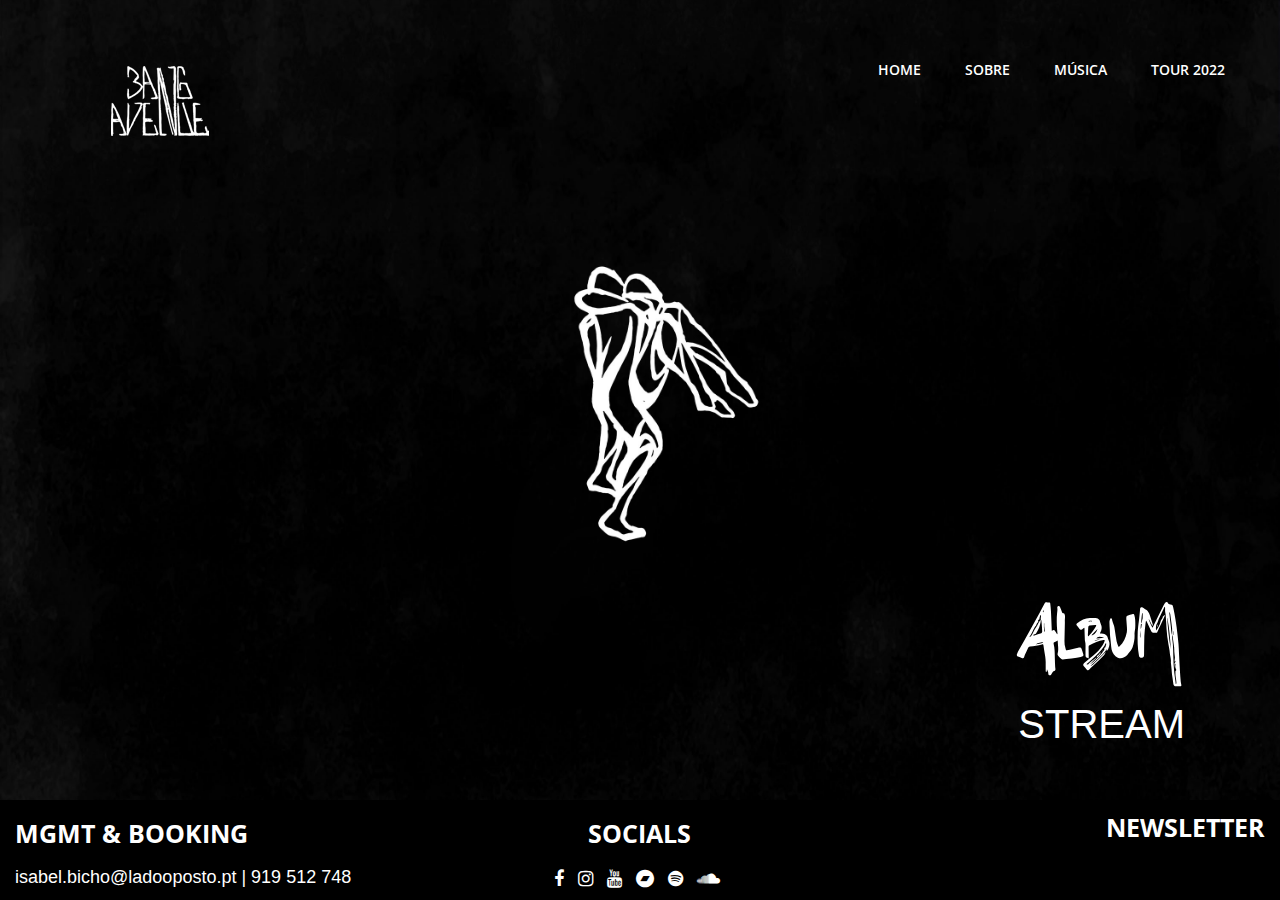
<file: index.html>
<!doctype html>

<html class="no-js" lang="">

<head>
<meta charset="utf-8">
<meta name="description" content="">
<meta name="author" content="webthemez.com">
<meta name="viewport" content="width=device-width, initial-scale=1">
<title>BANG AVENUE</title>
<link rel="icon" type="image/png" href="favicon.ico">
<link rel="stylesheet" href="css/bootstrap.min.css">
<link rel="stylesheet" href="css/flexslider.css">
<link rel="stylesheet" href="css/main.css"> 
<link rel="stylesheet" href="css/responsive.css">
<link rel="stylesheet" href="css/font-icon.css">
<link rel="stylesheet" href="css/animate.min.css">
<link rel="stylesheet" href="https://cdnjs.cloudflare.com/ajax/libs/font-awesome/4.7.0/css/font-awesome.min.css">
<link rel="stylesheet" href="https://s.pageclip.co/v1/pageclip.css" media="screen">
</head>

<body style="background-color:black;">
  
<!-- header section -->
<section class="banner" role="banner" id="banner">
  <header id="header">
    <div class="header-content"> <span class="logo"><img src="images/BG_Logo.png" alt="Bang Avenue"></a></span>
      <nav class="navigation" role="navigation">
        <ul class="primary-nav">
		  <li><a href="https://bangavenue.github.io/">Home</a></li>
          <li><a href="sobre">Sobre</a></li>
		  <li><a href="https://bangavenue.bandcamp.com/">Música</a></li>
          <li><a href="tour">Tour 2022</a></li>
        </ul>
      </nav>
      
  </header>
  <!-- banner text -->
  <div class="container">
    <div class="col-md-80">
      <div class="banner-text text-right">
        <style>

          /* When it is unvisited link */
          a:link {
          color: white;
          }
          
          /* When it is visited link */
          a:visited {
          color: white;
          }
          
          /* When you mouse over link */
          a:hover {
          color: violet;
          }
          
          /* When it is selected link */
          a:active {
          color: white;
          }
          </style>
        <a href="https://fanlink.to/ALBUM" target="_blank"> <img class="unselectable" src = "images/album.svg"  style="pointer-events: none;" alt="ALBUM"> </img> </a>
        <a class="unselectable" href="https://fanlink.to/ALBUM" target="_blank" style="font-size:40px;">STREAM</a> </div>
      <!-- banner text --> 
    </div>
  </div>
</section>
<!-- header section --> 



<!-- Footer section -->
<footer class="footer">
  <div class="container-fluid">
      <div id="map-row" class="row">
          <div class="widget_area">
              <div class="col-md-4">
                  <div class="footer-text">
                      <h1 class="unselectable">MGMT & BOOKING</h1>
                      <h2>isabel.bicho@ladooposto.pt | 919 512 748</h2>
                  </div>
              </div>

              <div class="col-md-4">
                <div class="footer-text text-center">
                    <h1>SOCIALS</h1>
                    <ul class="list-inline m-top-20 unselectable" >
                      <li><a target="_blank" href="https://www.facebook.com/bangavenuelive/"><i class="fa fa-facebook" style="font-size:18px;color:white"></i></a></li>
                      <li><a target="_blank" href="https://www.instagram.com/bang.avenue/"><i class="fa fa-instagram" style="font-size:18px;color:white"></i></a></li>
                      <li><a target="_blank" href="https://www.youtube.com/channel/UCX3npb03dnYz2XppiMFGPUg"><i class="fa fa-youtube" style="font-size:18px;color:white"></i></a></li>
                      <li><a target="_blank" href="https://www.bangavenue.bandcamp.com/"><i class="fa fa-bandcamp" style="font-size:18px;color:white"></i></a></li>
                      <li><a target="_blank" href="https://open.spotify.com/artist/6bU4eNYNQoDAfxrmW0mzp6"><i class="fa fa-spotify" style="font-size:18px;color:white"></i></a></li>
                      <li><a target="_blank" href="https://soundcloud.com/bangavenue"><i class="fa fa-soundcloud" style="font-size:18px;color:white"></i></a></li>
                  </ul>
                </div>
            </div>

            <div class="col-md-4">
              <div class="footer-text text-right" style="margin-top: 10px;">
               <style>
                  a:hover {
                  color: purple;
                  }

                </style>
                <a class="unselectable" target="_blank" href="https://bangavenue.bandcamp.com/follow_me">NEWSLETTER</a>         
              </div>
          </div>
              
          </div>
      </div>
  </div>
</footer>


<!-- JS FILES --> 
<script src="https://ajax.googleapis.com/ajax/libs/jquery/1.11.3/jquery.min.js"></script> 
<script src="js/bootstrap.min.js"></script> 
<script src="js/jquery.flexslider-min.js"></script> 
<script src="js/jquery.fancybox.pack.js"></script> 
<script src="js/retina.min.js"></script> 
<script src="js/modernizr.js"></script> 
<script src="js/main.js"></script> 
<script type="text/javascript" src="js/jquery.contact.js"></script> 
<script src="https://s.pageclip.co/v1/pageclip.js" charset="utf-8"></script>
</body>
</html>
</file>
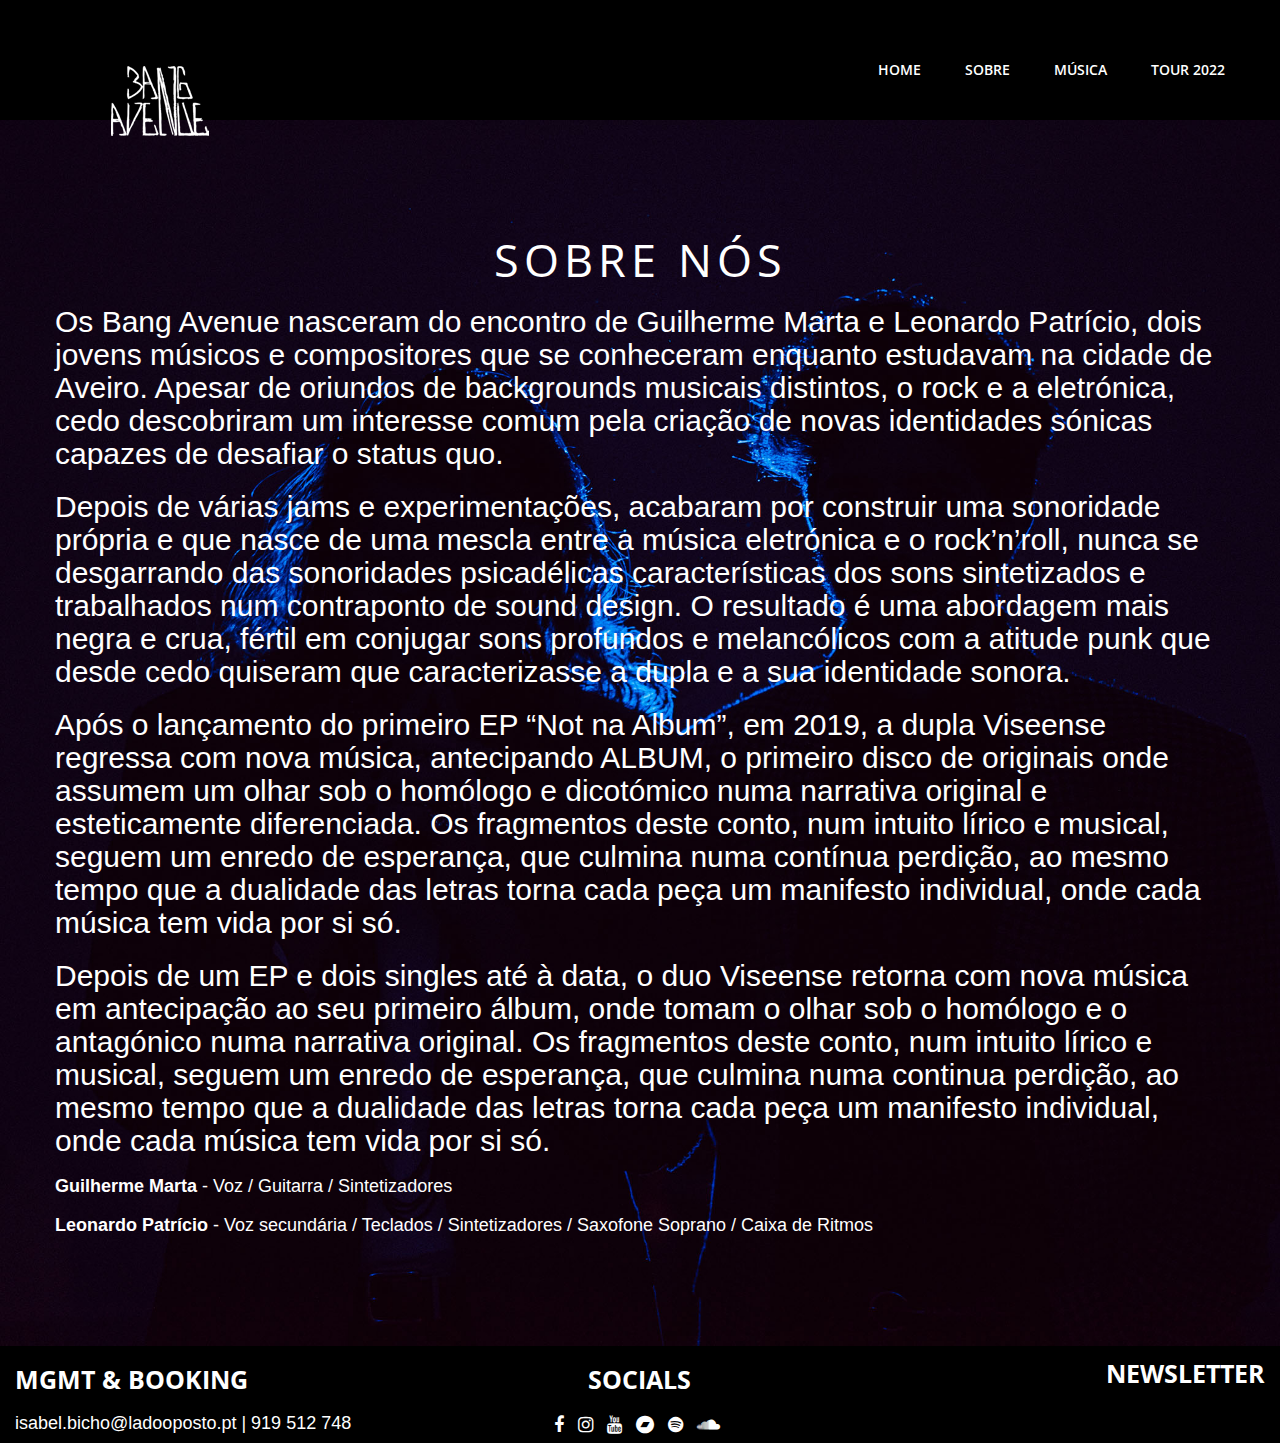
<file: sobre.html>
<!doctype html>

<html class="no-js" lang="">

<head>
<meta charset="utf-8">
<meta name="description" content="">
<meta name="author" content="webthemez.com">
<meta name="viewport" content="widtH=device-width, initial-scale=1">
<title>BANG AVENUE</title>
<link rel="icon" type="image/png" href="favicon.ico">
<link rel="stylesheet" href="css/bootstrap.min.css">
<link rel="stylesheet" href="css/flexslider.css">
<link rel="stylesheet" href="css/main.css"> 
<link rel="stylesheet" href="css/responsive.css">
<link rel="stylesheet" href="css/font-icon.css">
<link rel="stylesheet" href="css/animate.min.css">
<link rel="stylesheet" href="https://cdnjs.cloudflare.com/ajax/libs/font-awesome/4.7.0/css/font-awesome.min.css">
</head>

<body style="background-color:black;">

<!-- header section -->
<section class="banner-other" role="banner-other" id="banner">
	<header id="header">
		<div class="header-content"> <span class="logo"><img src="images/BG_Logo.png" alt="Bang Avenue"></a></span>
		  <nav class="navigation" role="navigation">
			<ul class="primary-nav">
				<li><a href="https://bangavenue.github.io/">Home</a></li>
				<li><a href="sobre">Sobre</a></li>
				<li><a href="https://bangavenue.bandcamp.com/">Música</a></li>
				<li><a href="tour">Tour 2022</a></li>
			</ul>
		  </nav>
		  
	  </header>
<section id="about" class="section teams footer-text"> 

	<div class="container">
		<div class="row">
            <h6 class="unselectable">Sobre Nós</h6>
            <h3 class="unselectable">Os Bang Avenue nasceram do encontro de Guilherme Marta e Leonardo Patrício, dois jovens músicos e compositores que se conheceram enquanto 
				estudavam na cidade de Aveiro. Apesar de oriundos de backgrounds musicais distintos, o rock e a eletrónica, cedo descobriram um interesse comum pela criação 
				de novas identidades sónicas capazes de desafiar o status quo.</h3>

				<h3 class="unselectable">Depois de várias jams e experimentações, acabaram por construir uma sonoridade própria e que nasce de uma mescla entre a música eletrónica 
					e o rock’n’roll, nunca se desgarrando das sonoridades psicadélicas características dos sons sintetizados e trabalhados num contraponto de sound design. 
					O resultado é uma abordagem mais negra e crua, fértil em conjugar sons profundos e melancólicos com a atitude punk que desde cedo quiseram que caracterizasse 
					a dupla e a sua identidade sonora.</h3>
				
					<h3 class="unselectable">Após o lançamento do primeiro EP “Not na Album”, em 2019, a dupla Viseense regressa com nova música, antecipando <bold>ALBUM</bold>, o 
						primeiro disco de originais onde assumem um olhar sob o homólogo e dicotómico numa narrativa original e esteticamente diferenciada. Os fragmentos deste 
						conto, num intuito lírico e musical, seguem um enredo de esperança, que culmina numa contínua perdição, ao mesmo tempo que a dualidade das letras 
						torna cada peça um manifesto individual, onde cada música tem vida por si só.</h3>
			
			<h3>Depois de um EP e dois singles até à data, o duo Viseense retorna com nova música em antecipação ao seu primeiro álbum, onde tomam o olhar sob o homólogo e o antagónico numa narrativa original. Os fragmentos deste conto, num intuito lírico e musical, seguem um enredo de esperança, que culmina numa continua perdição, ao mesmo tempo que a dualidade das letras torna cada peça um manifesto individual, onde cada música tem vida por si só.</h3>
			<h2><b>Guilherme Marta</b> - Voz / Guitarra / Sintetizadores</h2>
			<h2><b>Leonardo Patrício</b> - Voz secundária / Teclados / Sintetizadores / Saxofone Soprano / Caixa de Ritmos</h2>

		</div>
	</div>
 </section>

</section>

<!-- Footer section -->
<footer class="footer">
	<div class="container-fluid">
		<div id="map-row" class="row">
			<div class="widget_area">
				<div class="col-md-4">
					<div class="footer-text">
						<h1 class="unselectable">MGMT & BOOKING</h1>
						<h2>isabel.bicho@ladooposto.pt | 919 512 748</h2>
					</div>
				</div>
  
				<div class="col-md-4">
				  <div class="footer-text text-center">
					  <h1>SOCIALS</h1>
					  <ul class="list-inline m-top-20 unselectable">
						<li><a href="www.facebook.com/safelanetech/"><i class="fa fa-facebook" style="font-size:18px;color:white"></i></a></li>
						<li><a href="www.instagram.com/bang.avenue/"><i class="fa fa-instagram" style="font-size:18px;color:white"></i></a></li>
						<li><a href="https://www.youtube.com/channel/UCX3npb03dnYz2XppiMFGPUg"><i class="fa fa-youtube" style="font-size:18px;color:white"></i></a></li>
						<li><a href="www.bangavenue.bandcamp.com/"><i class="fa fa-bandcamp" style="font-size:18px;color:white"></i></a></li>
						<li><a href="https://open.spotify.com/artist/6bU4eNYNQoDAfxrmW0mzp6"><i class="fa fa-spotify" style="font-size:18px;color:white"></i></a></li>
						<li><a href="https://soundcloud.com/bangavenue"><i class="fa fa-soundcloud" style="font-size:18px;color:white"></i></a></li>
					</ul>
				  </div>
			  </div>
  
			  <div class="col-md-4">
				<div class="footer-text text-right" style="margin-top: 10px;">
				 <style>
					a:hover {
					color: purple;
					}
  
				  </style>
				  <a class="unselectable" target="_blank" href="https://bangavenue.bandcamp.com/follow_me">NEWSLETTER</a>
				  
				</div>
			</div>
				
			</div>
		</div>
	</div>
  </footer>
<!-- Footer section --> 

<!-- JS FILES --> 
<script src="https://ajax.googleapis.com/ajax/libs/jquery/1.11.3/jquery.min.js"></script> 
<script src="js/bootstrap.min.js"></script> 
<script src="js/jquery.flexslider-min.js"></script> 
<script src="js/jquery.fancybox.pack.js"></script> 
<script src="js/retina.min.js"></script> 
<script src="js/modernizr.js"></script> 
<script src="js/main.js"></script> 
<script type="text/javascript" src="js/jquery.contact.js"></script> 

</script>
</body>
</html>
</file>
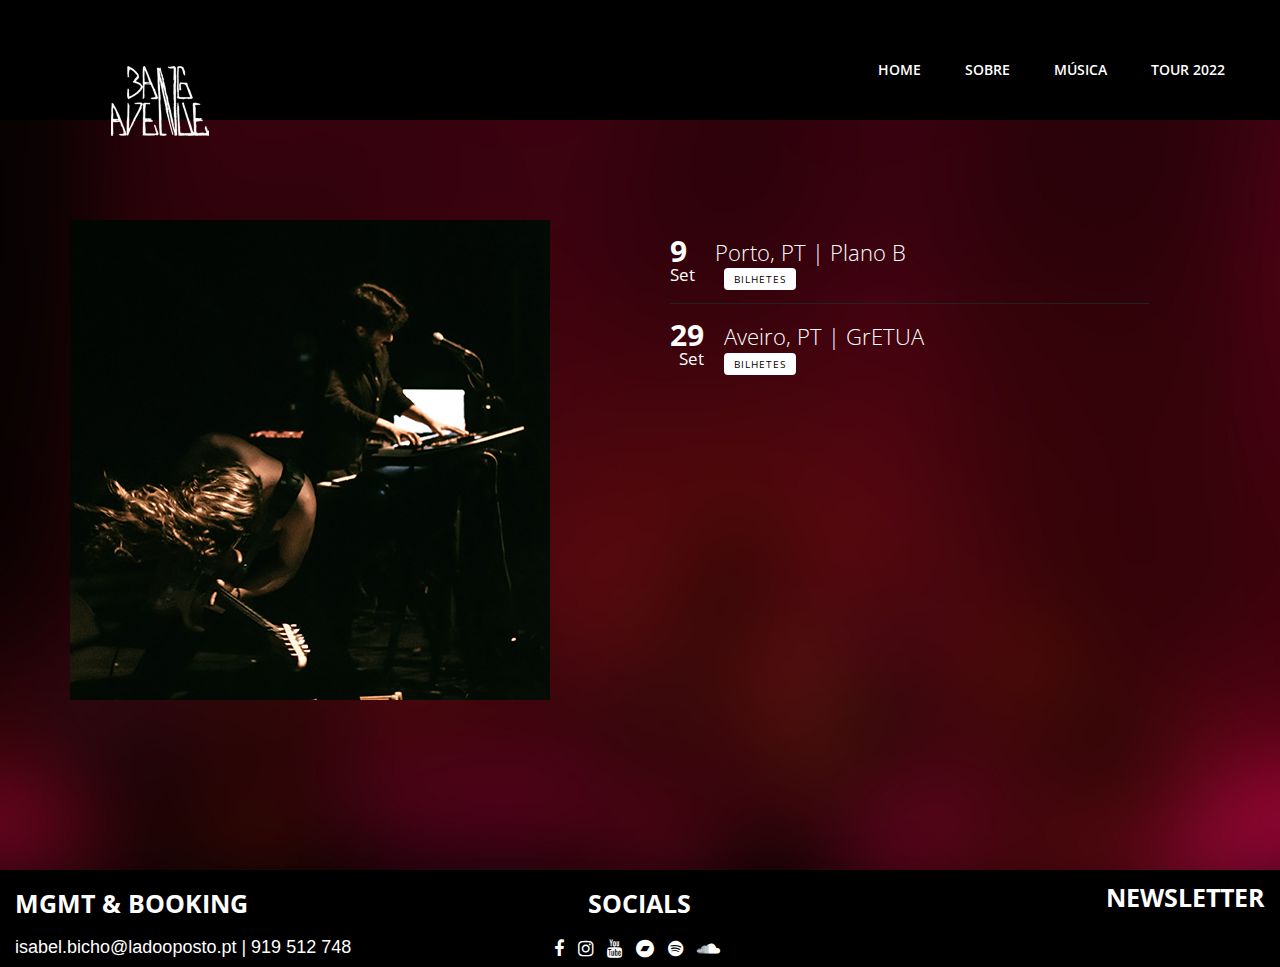
<file: tour.html>
<!doctype html>

<html class="no-js" lang="">

<head>
<meta charset="utf-8">
<meta name="description" content="">
<meta name="author" content="webthemez.com">
<meta name="viewport" content="width=device-width, initial-scale=1">
<title>BANG AVENUE</title>
<link rel="icon" type="image/png" href="favicon.ico">
<link rel="stylesheet" href="css/bootstrap.min.css">
<link rel="stylesheet" href="css/flexslider.css">
<link rel="stylesheet" href="css/main.css"> 
<link rel="stylesheet" href="css/responsive.css">
<link rel="stylesheet" href="css/font-icon.css">
<link rel="stylesheet" href="css/animate.min.css">
<link rel="stylesheet" href="https://cdnjs.cloudflare.com/ajax/libs/font-awesome/4.7.0/css/font-awesome.min.css">
</head>

<body style="background-color:black;">

<!-- header section -->
<section class="banner-other" role="banner-other" id="banner">
	<header id="header">
		<div class="header-content"> <span class="logo"><img src="images/BG_Logo.png" alt="Bang Avenue"></a></span>
		  <nav class="navigation" role="navigation">
			<ul class="primary-nav">
				<li><a href="https://bangavenue.github.io/">Home</a></li>
				<li><a href="sobre">Sobre</a></li>
				<li><a href="https://bangavenue.bandcamp.com/">Música</a></li>
				<li><a href="tour">Tour 2022</a></li>
			</ul>
		  </nav>
		  
	  </header>

<!-- Tour section -->
<section id="tours" class="section tours"> 
	<div class="container">
	    <!-- <div class="section-header">
                <h2 class="wow fadeInDown animated">ALBUM Tour</h2>
				<h2 class="wow fadeInDown animated">EM BREVE!</h2>
            </div> -->
		<div class="row">
			
			
			<div class="col-md-6">
				<img src="images/tourfoto.jpg" class="img-responsive" alt="">
			</div>
			
			<div class="col-md-6">
				<div class="col-md-11">
					<ul class="tour-list">
						<li>
							<div class="tour-date">9<span>Set<br><em>2022</em></span></div>
							<div class="tour-info">Porto, PT | Plano B </div>
							<div class="tour-ticket"><a href="https://shotgun.live/pt-pt/events/bang-avenue">Bilhetes</a></div>
						</li>
						<li>
							<div class="tour-date">29<span>Set<br><em>2022</em></span></div>
							<div class="tour-info">Aveiro, PT | GrETUA </div>
							<div class="tour-ticket"><a href="https://bit.ly/regressoasjaulas">Bilhetes</a></div>
						</li>
					</ul>
				</div>
			</div> 
			
		</div>
		
	</div>
 </section>

 <footer class="footer">
	
	<div class="container-fluid">
		<div id="map-row" class="row">
			<div class="widget_area">
				<div class="col-md-4">
					<div class="footer-text">
						<h1 class="unselectable">MGMT & BOOKING</h1>
						<h2>isabel.bicho@ladooposto.pt | 919 512 748</h2>
					</div>
				</div>
  
				<div class="col-md-4">
				  <div class="footer-text text-center">
					  <h1>SOCIALS</h1>
					  <ul class="list-inline m-top-20 unselectable">
						<li><a href="www.facebook.com/safelanetech/"><i class="fa fa-facebook" style="font-size:18px;color:white"></i></a></li>
						<li><a href="www.instagram.com/bang.avenue/"><i class="fa fa-instagram" style="font-size:18px;color:white"></i></a></li>
						<li><a href="https://www.youtube.com/channel/UCX3npb03dnYz2XppiMFGPUg"><i class="fa fa-youtube" style="font-size:18px;color:white"></i></a></li>
						<li><a href="www.bangavenue.bandcamp.com/"><i class="fa fa-bandcamp" style="font-size:18px;color:white"></i></a></li>
						<li><a href="https://open.spotify.com/artist/6bU4eNYNQoDAfxrmW0mzp6"><i class="fa fa-spotify" style="font-size:18px;color:white"></i></a></li>
						<li><a href="https://soundcloud.com/bangavenue"><i class="fa fa-soundcloud" style="font-size:18px;color:white"></i></a></li>
					</ul>
				  </div>
			  </div>
  
			  <div class="col-md-4">
				<div class="footer-text text-right" style="margin-top: 10px;">
				 <style>
					a:hover {
					color: purple;
					}
  
				  </style>
				  <a class="unselectable" target="_blank" href="https://bangavenue.bandcamp.com/follow_me">NEWSLETTER</a>
				  
				</div>
			</div>
				
			</div>
		</div>
	</div>
  </footer>

<!-- JS FILES --> 
<script src="https://ajax.googleapis.com/ajax/libs/jquery/1.11.3/jquery.min.js"></script> 
<script src="js/bootstrap.min.js"></script> 
<script src="js/jquery.flexslider-min.js"></script> 
<script src="js/jquery.fancybox.pack.js"></script> 
<script src="js/retina.min.js"></script> 
<script src="js/modernizr.js"></script> 
<script src="js/main.js"></script> 
<script type="text/javascript" src="js/jquery.contact.js"></script> 

<script type="text/javascript">

</script>
</body>
</html>
</file>
<file: css/main.css>
@import url(http://fonts.googleapis.com/css?family=Open%20Sans:300,400,500,600,700); 
p {
	font-size: 14px;
	line-height: 22.4px;
	color: #6c7279;
}

h1 {
	font-size: 65px;
	color: #2d3033;
}
h2 {
	font-size: 40px;
	color: #2d3033;
}
h3 {
	font-size: 28px;
	color: #2d3033;
	font-weight: 300;
}
h4 {
	font-size: 22px;
	color: #b1b1b1;
	font-weight: 400;
}
h5 {
	font-size: 14px;
	color: #2d3033;
	text-transform: uppercase;
	font-weight: 700;
}
h6 {
	font-size: 28px;
	color: #2d3033;
	font-weight: 300;
	text-align: center;
}

.btn {
	background-color: #000000;
	color: rgba(255, 255, 255, 0.72);
	font-size: 16px;
	font-weight: 600;
	border: 0;
	-moz-border-radius: 2px;
	-webkit-border-radius: 2px;
	border-radius: 2px;
	display: inline-block;
	text-transform: uppercase;
	border: 1px solid #3a3a3a;
	margin-top: 20px;
}
.btn:hover, .btn:focus {
	background-color: #cd003a;
	color: #fff;
}
.btn-large {
	padding: 15px 40px;
	background: #000000;
}
#map-overlay {
    height:400px;
    margin-top:-405px;
    background-color: #010101;
    padding:40px;
    color: #fff;
}
/* ------------------------------------------------------------------------------
	Global Styles
-------------------------------------------------------------------------------*/
a {
	color: #e84545;
}
a:hover, a:focus {
	text-decoration: none;
	-moz-transition: background-color, color, 0.3s;
	-o-transition: background-color, color, 0.3s;
	-webkit-transition: background-color, color, 0.3s;
	transition: background-color, color, 0.3s;
}
body {
	font-family: "Open Sans", Arial, sans-serif;
	font-weight: 400;
	color: #6c7279;
	background: #010101;
}
ul, ol {
	margin: 0;
	padding: 0;
}
ul li {
	list-style: none;
}
.section {
	padding: 100px 0;
}
.no-padding {
	padding: 0;
}
.no-gutter [class*=col-] {
	padding-right: 0;
	padding-left: 0;
}
.space {
	margin-top: 60px;
}
/* ------------------------------------------------------------------------------
	Header
-------------------------------------------------------------------------------*/
#header {
	width: 100%;
	
	background: transparent;
	min-height: 72px;
}
#header .header-content {
	margin: 0 auto;
	max-width: 1170px;
	padding: 60px 0;
	width: 100%;
	-moz-transition: padding 0.3s;
	-o-transition: padding 0.3s;
	-webkit-transition: padding 0.3s;
	transition: padding 0.3s;
	position: relative;
}
#header .logo {
	float: left;
	font-size:24px;
	font-weight:700;
	color: #000;
	text-decoration:none;
	text-transform:uppercase;
	letter-spacing:7px;
	position: absolute;
	top: 0px;
	bottom: 0px;
	text-align: center;
	padding: 0 15px;
	vertical-align: bottom;

	padding: 5px;
  	width: 150px;
}
#header .logo a{
	padding-top: 32%;
	display: inherit;
	color: #ffffff;
}
#header.fixed .header-content .logo a{
	padding-top: 11%;
	color: #ffffff;
	text-align: center;
}
#header .logo a:hover{
	
}

.navigation.open {
	opacity: 0.9;
	visibility: visible;
	-moz-transition: opacity 0.5s;
	-o-transition: opacity 0.5s;
	-webkit-transition: opacity 0.5s;
	transition: opacity 0.5s;
}
.navigation {
	float: right;
}
.navigation li {
	display: inline-block;
}
.navigation a {
	color: #fff;
	font-size: 14px;
	font-weight: 600;
	margin-left: 40px;
	text-transform: uppercase;
}
.navigation a:hover {
	color: #cd003a !important;
}
.nav-toggle {
	display: none;
	height: 44px;
	overflow: hidden;
	position: fixed;
	right: 5%;
	text-indent: 100%;
	top: 32px;
	white-space: nowrap;
	width: 44px;
	z-index: 99999;
	-moz-transition: all 0.3s;
	-o-transition: all 0.3s;
	-webkit-transition: all 0.3s;
	transition: all 0.3s;
	background: transparent;
}
.nav-toggle:before, .nav-toggle:after {
	border-radius: 50%;
	content: "";
	height: 100%;
	left: 0;
	position: absolute;
	top: 0;
	width: 100%;
	-moz-transform: translateZ(0);
	-ms-transform: translateZ(0);
	-webkit-transform: translateZ(0);
	transform: translateZ(0);
	-moz-backface-visibility: hidden;
	-webkit-backface-visibility: hidden;
	backface-visibility: hidden;
	-moz-transition-property: -moz-transform;
	-o-transition-property: -o-transform;
	-webkit-transition-property: -webkit-transform;
	transition-property: transform;
}
.nav-toggle:before {
	-moz-transform: scale(1);
	-ms-transform: scale(1);
	-webkit-transform: scale(1);
	transform: scale(1);
	-moz-transition-duration: 0.3s;
	-o-transition-duration: 0.3s;
	-webkit-transition-duration: 0.3s;
	transition-duration: 0.3s;
	color: #f05da3;
}
.nav-toggle:after {
	background-color: transparent;
	-moz-transform: scale(0);
	-ms-transform: scale(0);
	-webkit-transform: scale(0);
	transform: scale(0);
	-moz-transition-duration: 0s;
	-o-transition-duration: 0s;
	-webkit-transition-duration: 0s;
	transition-duration: 0s;
	color: #f05da3;
}
.nav-toggle span {
	bottom: auto;
	display: inline-block;
	height: 3px;
	left: 50%;
	position: absolute;
	right: auto;
	top: 50%;
	width: 18px;
	z-index: 10;
	-moz-transform: translateX(-50%) translateY(-50%);
	-ms-transform: translateX(-50%) translateY(-50%);
	-webkit-transform: translateX(-50%) translateY(-50%);
	transform: translateX(-50%) translateY(-50%);
}
.nav-toggle span:before, .nav-toggle span:after {
	background-color: #fff;
	content: "";
	height: 100%;
	position: absolute;
	right: 0;
	top: 0;
	width: 100%;
	-moz-transform: translateZ(0);
	-ms-transform: translateZ(0);
	-webkit-transform: translateZ(0);
	transform: translateZ(0);
	-moz-backface-visibility: hidden;
	-webkit-backface-visibility: hidden;
	backface-visibility: hidden;
	-moz-transition: -moz-transform 0.3s;
	-o-transition: -o-transform 0.3s;
	-webkit-transition: -webkit-transform 0.3s;
	transition: transform 0.3s;
}
.nav-toggle span:before {
	-moz-transform: translateY(-6px) rotate(0deg);
	-ms-transform: translateY(-6px) rotate(0deg);
	-webkit-transform: translateY(-6px) rotate(0deg);
	transform: translateY(-6px) rotate(0deg);
}
.nav-toggle span:after {
	-moz-transform: translateY(6px) rotate(0deg);
	-ms-transform: translateY(6px) rotate(0deg);
	-webkit-transform: translateY(6px) rotate(0deg);
	transform: translateY(6px) rotate(0deg);
}
.nav-toggle.close-nav:before {
	-moz-transform: scale(0);
	-ms-transform: scale(0);
	-webkit-transform: scale(0);
	transform: scale(0);
}
.nav-toggle.close-nav:after {
	-moz-transform: scale(1);
	-ms-transform: scale(1);
	-webkit-transform: scale(1);
	transform: scale(1);
}
.nav-toggle.close-nav span {
	background-color: rgba(255, 255, 255, 0);
}
.nav-toggle.close-nav span:before, .nav-toggle.close-nav span:after {
	background-color: #fff;
}
.nav-toggle.close-nav span:before {
	-moz-transform: translateY(0) rotate(45deg);
	-ms-transform: translateY(0) rotate(45deg);
	-webkit-transform: translateY(0) rotate(45deg);
	transform: translateY(0) rotate(45deg);
}
.nav-toggle.close-nav span:after {
	-moz-transform: translateY(0) rotate(-45deg);
	-ms-transform: translateY(0) rotate(-45deg);
	-webkit-transform: translateY(0) rotate(-45deg);
	transform: translateY(0) rotate(-45deg);
}
/* ------------------------------------------------------------------------------
	Banner
-------------------------------------------------------------------------------*/
.center {
	display: block;
	margin-left: auto;
	margin-right: auto;
	width: 50%;
	display: flex;
	justify-content: center;
	align-items: center;
	height: 800px;
  }


.unselectable {
    -webkit-touch-callout: none;
    -webkit-user-select: none;
    -khtml-user-select: none;
    -moz-user-select: none;
    -ms-user-select: none;
    user-select: none;
}

.footer-text {
	
	color: #fff;
	font-weight: 700;
	
}

.footer-text h1 {
	
	color: #ffffff;
	font-family: "Open Sans", Arial, sans-serif;
	font-size: 25px;
	font-weight: 700;
	
}


.footer-text a {
	color: #ffffff;
	font-family: "Open Sans", Arial, sans-serif;
	font-size: 25px;
	font-weight: 700;
}

.footer-text h2 {
	
	color: #fff;
	font-family: "Lato", Arial, sans-serif;
	font-size: 18px;
}

.footer-text h3 {
	
	color: #fff;
	font-family: "Lato", Arial, sans-serif;
	font-size: 30px;
}

.banner {
	background-image: url(../images/BG_Long_2.jpg);
	background-position: center;
	background-repeat: no-repeat;
	-moz-background-size: cover;
	-o-background-size: cover;
	-webkit-background-size: cover;
	background-size: cover;
	min-height: 800px;


}

.banner-other {
	background-color: #000;
	background-position: center;
	background-repeat: no-repeat;
	-moz-background-size: cover;
	-o-background-size: cover;
	-webkit-background-size: cover;
	background-size: cover;
	min-height: 750px;


}

.banner-text {
	margin-top: 38%;
	color: #fff;
	float: right;
	padding: 25px;
	border-radius: 15px 0 15px;
	left: 0px;
}
.banner-text h1 {
	color: #ffffff;
	font-family: "Quikhand", "PT Sans", Calibri, Tahoma, sans-serif;
	font-size: 80px;
	font-weight: 300;
	
	text-align: right;
	margin: 0;
}
.banner-text p {
	color: #ffffff;
	font-size: 22px;
	font-weight: 600;
	line-height: 24px;
	margin-top: 15px;
	margin-bottom: 0;
	text-align: right;
}

.banner-text a {
	color: #ffffff;
	font-family: "Lato", "PT Sans", Calibri, Tahoma, sans-serif;
	font-size: 16px;
	
	line-height: 50px;
	margin-top:50px;
	margin-bottom: 0;
	text-align: right;
}
/* ==========================================================================
	$intro
========================================================================== */
.intro {
	background-color: #000;
	/* color: #000; */
}
.intro h3 {
	color: #ffffff;
	margin-top: 0;
	margin-bottom: 20px;
	font-size: 35px;
	font-weight: bold;
}
.intro h6 {
	color: #ffffff;
	margin-top: 0;
	margin-bottom: 20px;
	font-size: 50px;
	font-weight: bold;
}
.intro p {
	color: rgba(255, 255, 255, 0.58);
	font-weight: 400;
	font-size: 15px;
}
/* -----------------------------------------------------------------------------
Common Styles
------------------------------------------------------------------------------- */
.section-header{	
text-align: center;	
padding-bottom: 30px;
}
.section-header h2{
	
color: #fff;
	
font-weight: bold;
}
.section-header p{
	
}


/* ------------------------------------------------------------------------------
	 Serives
-------------------------------------------------------------------------------*/
.service-section {
	padding: 100px 0;
	color: #fff;
}
.services {
	/* margin-bottom: 110px; */
	background: #cd003a;
	color: #fff;
}
.services .section-header h2{
color: #fff;	
font-weight: bold;
}
.services .section-header p{
color: #fff;	
}
.services-content {
	padding: 30px 30px 20px;
	/* margin-top: 30px; */
	background: #b80437;
	border: 1px solid rgba(255, 255, 255, 0.53);
	/* border-radius: 10px; */
	text-align: center;
	color: #fff;
}
.services-content p{
	color: rgba(255, 255, 255, 0.81);
}
.services .icon {
	color: #ffffff;
	font-size: 50px;
	padding-top: 26px;
	display: inline-block;
	/* background: #ffffff; */
	/* padding: 20px; */
	border-radius: 50%;
	height: 90px;
	width: 90px;
	/* border: 1px solid #dedede; */
	font-weight: 600;
	margin-bottom: 15px;
}
#Playlist{
	padding:100px 0;
}
/* ------------------------------------------------------------------------------
	 gallery
-------------------------------------------------------------------------------*/
.work {
	-moz-box-shadow: 0 0 0 1px #fff;
	/* -webkit-box-shadow: 0 0 0 1px #fff; */
	/* box-shadow: 0 0 0 1px #fff; */
	overflow: hidden;
	position: relative;
}
.work img {
	width: 100%;
	height: 100%;
}
.work .overlay {
	background: rgba(194, 6, 14, 0.61);
	height: 100%;
	left: 0;
	opacity: 0;
	position: absolute;
	top: 0;
	width: 100%;
	-moz-transition: opacity, 0.3s;
	-o-transition: opacity, 0.3s;
	-webkit-transition: opacity, 0.3s;
	transition: opacity, 0.3s;
}
.work .overlay-caption {
	position: absolute;
	text-align: center;
	top: 50%;
	width: 100%;
	-moz-transform: translateY(-50%);
	-ms-transform: translateY(-50%);
	-webkit-transform: translateY(-50%);
	transform: translateY(-50%);
}
.work h5, .work p, .work img {
	-moz-transition: all, 0.5s;
	-o-transition: all, 0.5s;
	-webkit-transition: all, 0.5s;
	transition: all, 0.5s;
}
.work h5, .work p {
	color: #fff;
	margin: 0;
	opacity: 0;
}
.work span {
	font-size: 45px;
}
.work h5 {
	margin-bottom: 5px;
	-moz-transform: translate3d(0, -200%, 0);
	-ms-transform: translate3d(0, -200%, 0);
	-webkit-transform: translate3d(0, -200%, 0);
	transform: translate3d(0, -200%, 0);
}
.work p {
	-moz-transform: translate3d(0, 200%, 0);
	-ms-transform: translate3d(0, 200%, 0);
	-webkit-transform: translate3d(0, 200%, 0);
	transform: translate3d(0, 200%, 0);
}
.work-box:hover img {
	-moz-transform: scale(1.2);
	-ms-transform: scale(1.2);
	-webkit-transform: scale(1.2);
	transform: scale(1.2);
}
.work-box:hover .overlay {
	opacity: 1;
}
.work-box:hover .overlay h5, .work-box:hover .overlay p {
	opacity: 1;
	-moz-transform: translate3d(0, 0, 0);
	-ms-transform: translate3d(0, 0, 0);
	-webkit-transform: translate3d(0, 0, 0);
	transform: translate3d(0, 0, 0);
}
/* ------------------------------------------------------------------------------
	 package
-------------------------------------------------------------------------------*/
.packageList {
	padding: 100px 0;
}
h5 {
    font-size: 1.286em;
    font-weight: 500;
    margin: 0.3em 0;
    text-transform: capitalize;
    /* text-align: left; */
    color: #fff;
    font-weight: bold;
    margin-bottom: 18px;
}
ul.list-default {
    list-style-type: none;
    padding: 0;
}
ul.list-default li {
    padding: 0.5em 0 0.5em 2em;
    position: relative;
    border-top: 1px solid rgba(0, 0, 0, 0.1);
}
.package {
	/* border: 1px solid rgba(0, 0, 0, 0.1) !important; */
	position: relative;
	border-style: none none solid none !important;
	padding: 1em 0 0.5em;
	padding: 15px;
	border: 1px dashed #404040 !important;
	margin-bottom: 20px;
	/* border-radius: 15px; */
	background: #010101;
}
.package:hover {
	background-color: #0a0a0a;
}
.package:hover h5 {
	color: #fd4166;
}
.package:hover .price {
}
.package ul.list-default li {
	border: none !important;
	padding: 4px 0;
	color: #a5a5a5;
} 
.package ul.list-default li:before {
	top: 0.3em !important;
}
.price {
    top: 0;
    right: 0;
    bottom: 0;
    left: auto;
    position: absolute;
    font-size: 1.35em;
    font-weight: 500;
    color: #e7185c;
    padding: 0.5em;
    margin: -1px -1px -1px 0;
}
.package .price {
	top: 0;
	right: 0;
	bottom: auto;
	font-size: 26px;
	padding: 0.7em;
	font-weight: bold;
}
.package .price small {
	font-size: 0.7em;
	margin-right: 3px;
}
/* ------------------------------------------------------------------------------
	 Teams
-------------------------------------------------------------------------------*/
.person {
	max-width: 270px;
	text-align: center;
}
.person img {
	width: 150px;
	height: 150px;
	margin: auto;
	border-radius: 5%;
	border: 2px solid #ffffff;
}
.person-content {
	margin-top: 20px;
}
.person h4 {
	font-weight: 400;
}
.person h5 {
	color: #eaeaea;
	font-size: 13px;
	font-weight: 400;
	margin-bottom: 20px;
	text-align: center;
}
.social-icons, .footer .footer-share {
	margin-top: 20px;
}
.social-icons li, .footer .footer-share li {
	display: inline-block;
	float: none;
}
.social-icons a, .footer .footer-share a {
	border: 1px solid #e7185c;
	color: #e7185c;
	display: block;
	font-size: 14px;
	height: 32px;
	line-height: 32px;
	margin-right: 5px;
	text-align: center;
	width: 32px;
}
.social-icons a:hover {
	background-color: #e7185c;
	border-color: #e7185c;
	color: #fff;
}
/* ------------------------------------------------------------------------------
	 Testimonials
-------------------------------------------------------------------------------*/
.testimonials {
	background-color: #cd003a;
	position: relative;
	text-align: center;
}
.testimonials blockquote {
	border: 0;
	margin: 0;
	padding: 100px 15%;
}
.testimonials h1 {
	color: rgba(255, 255, 255, 0.87);
	font-weight: 300;
	font-size: 16px;
	line-height: 30px;
}
.testimonials p {
	color: #fff;
	display: block;
	font-size: 13px;
	font-style: normal;
	line-height:22px;
	font-weight: 400;
	margin-top: 30px;
	text-transform: uppercase;
}
.flex-control-nav {
	margin-top: 2%;
	bottom: none!important;
	position: relative!important;
	right: 0;
	text-align: center;
	width: 100%!important;
	z-index: 100;
}

#about {
	/*background: #170125;
	padding: 80px 0px 0;
	display: table;
	margin: 0 auto;
	width: 100%;
	color: #fff;*/
	background-image: url(../images/BG_back.jpg);
	background-position: center top;
	background-repeat: no-repeat;
	-moz-background-size: cover;
	-o-background-size: cover;
	-webkit-background-size: cover;
	background-size: cover;
	min-height: 750px;
}
#about p {
	color: #fff;
	font-size: 25px;
	letter-spacing: 3px;
	font-weight: 250;
	line-height: 30px;
}
#about h6 {
	color: #fff;
	text-transform: uppercase;
	font-size: 45px;
	letter-spacing: 5px;
	font-weight: 400;
	margin: 15px 15px 15px;
}


#tours {
	background-image: url(../images/tour_back.jpg);
	background-position: center top;
	background-repeat: no-repeat;
	-moz-background-size: cover;
	-o-background-size: cover;
	-webkit-background-size: cover;
	background-size: cover;
	min-height: 750px;
}
#tours p {
	color: #fff;
	font-size: 25px;
	letter-spacing: 3px;
	font-weight: 250;
	line-height: 30px;
}
#tours h6 {
	color: #fff;
	text-transform: uppercase;
	font-size: 45px;
	letter-spacing: 5px;
	font-weight: 400;
	margin: 15px 15px 15px;
}

.tour-list {
	padding: 0px 0 70px;
}

.tour-list li {
	border-bottom: 1px solid #222;
	list-style: outside none none;
	display: table;
	width: 100%;
	padding-bottom: 15px;
	padding-top: 10px;
}

.tour-list li:first-child {
	border-top: none;
}

.tour-list li:last-child {
	border-bottom: none;
}

.tour-date {
	font-size: 30px;
	float: left;
	color: #fff;
	font-weight: 700;
}

.tour-date span {
	display: block;
	font-size: 17px;
	margin: -10px 0px 0px;
	font-weight: 400;
	text-align: right;
}

.tour-date span em {
	font-size: 13px;
	font-style: normal;
	margin: 0 -3px;
	display: none;
}

.tour-info {
	margin-left: 20px;
	display: inline-block;
	font-weight: 300;
	margin-top: 7px;
	font-size: 22px;
	color: #FFF;
}

.tour-info a {
	color: #fff;
	font-size: 14px;
	background: rgb(97, 2, 134);
	padding: 4px 12px;
	border-radius: 4px;
}

.tour-ticket {
	margin-left: 54px;
	display: block;
}

.tour-ticket a {
	color: #010101;
	text-transform: uppercase;
	letter-spacing: 1px;
	font-size: 10px;
	background: #fff;
	padding: 4px 10px;
	border-radius: 4px;
}

/* ------------------------------------------------------------------------------
	Contact form
-------------------------------------------------------------------------------*/
.conForm {
	text-align: center;
}
.conForm h5 {
	font-size: 30px;
}
.conForm p {
	text-align: center;
	margin: 7%;
}
.conForm input {
	color: #797979;
	padding: 15px 30px;
	border: none;
	margin-right: 3%;
	margin-bottom: 30px;
	outline: none;
	font-style: normal;
	border: #e0e0e0 1px solid;
	font-size: 15px;
	background: #010101;
}
.conForm input.noMarr {
	margin-right: 0px;
}
.conForm textarea {
	color: #797979;
	padding: 15px 30px;
	margin-bottom: 18px;
	outline: none;
	height: 150px;
	font-style: normal;
	resize: none;
	font-size: 15px;
	border: none;
	border: #e0e0e0 1px solid;
	background: #010101;
}
.conForm .submitBnt {
	background: #e7185c;
	color: #fff;
	margin-top: 30px;
	padding:15px 30px 15px 30px;
	font-size: 13px;
	font-weight: 600;
	letter-spacing: 5px;
	border: 0;
	-moz-border-radius: 2px;
	-webkit-border-radius: 2px;
	border-radius: 2px;
	display: inline-block;
	text-transform: uppercase;
}
.conForm .submitBnt:hover {
	background: #c10040;
	color: #ffffff;
}
#success_page{
	color: #00bdbd;
	font-weight: 500;
}
.error_message{
	color: #ff675f;
	padding-bottom: 15px;
	font-weight: 500;
}
#success_page h3{
	font-size:17px;
	color:#5ed07b;
	font-weight: 700;
}

/* ------------------------------------------------------------------------------
	 Footer
-------------------------------------------------------------------------------*/
.footer {
	text-align: left;
}
.footer-top {
	background-color: #181818;
	padding-top: 50px;
}
.footer-bottom {
	background-color: #313454;
	padding: 200px 0;
}
.footer .footer-col {
	margin-bottom: 80px;
}
.footer h5 {
	color: #fff;
}
.footer h5 {
	margin-bottom: 20px;
}
.footer p {
	color: rgba(255, 255, 255, 0.25);
}
.footer a {
	color: #fff;
}
.footer a:hover {
	color: #e84545;
}
.footer .footer-share {
	margin-top: 0;
}
.footer .footer-share li {
	display: inline-block;
	float: none;
}
.footer .footer-share a {
	border: none;
	font-size: 21px;
	color: rgba(255, 255, 255, 0.25);
}
.footer .fa-heart {
	color: #e84545;
	font-size: 11px;
	margin: 0 2px;
}
@media only screen and (max-width: 1020px) {
    #header .logo a {
    padding-top: 29%;
    display: inherit;
    color: #fff;
}
#header.fixed .header-content .logo a {
    padding-top: 12%;
    color: #fff;
    text-align: center;
}
}
</file>
<file: css/responsive.css>
@media screen and (max-width: 1024px) {
 #header .header-content {
 width: 90%;
 padding: 40px 0;
}

 .nav-toggle {
 display: block;
}
 .navigation {
 position: fixed;
 background-color: rgba(244, 67, 54, 0.62);
 width: 100%;
 height: 100%;
 top: 0;
 left: 0;
 z-index: 99999;
 visibility: hidden;
 opacity: 0;
 -webkit-transition: opacity 0.5s, visibility 0s 0.5s;
 transition: opacity 0.5s, visibility 0s 0.5s;
}
 .navigation .primary-nav {
 position: relative;
 top: 45%;
 -moz-transform: translateY(-45%);
 -ms-transform: translateY(-45%);
 -webkit-transform: translateY(-45%);
 transform: translateY(-45%);
}
 .navigation li {
 display: block;
 margin-bottom: 1px;
}
 .navigation a {
 display: block;
 font-size: 16px;
 margin: 0;
 text-align: center;
 padding: 10px 0;
 color: #fff;
}
 .person {
 margin: 0 auto 50px;
}
 .person-content {
 text-align: center;
}
 .person .social-icons li {
 display: inline-block;
 float: none;
 margin-bottom: 5px;
}
 .testimonials blockquote {
 padding: 20px 5% 0;
}
 .testimonials p {
 font-size: 12px;
}
 .flex-control-nav {
 bottom: 20px;
}
}
@media screen and (max-width: 768px) { 
#header.fixed a {
    color: #fff;
}
#header.fixed a.logo{
	 color: #000;
}
 .banner-text {
 margin-top: 30%;
}
 .banner-text h1 {
 font-size: 42px;
}
 .banner-text p {
 font-size: 18px;
}
 .flexslider {
 padding-bottom: 80px;
}
 .flex-control-nav {
 width: 100%;
}
 .footer .footer-col {
 margin-bottom: 50px;
}
}
@media screen and (max-width: 640px) {
 .banner-text {
 margin-top: 57%;
}
 .testimonials p {
 font-size: 12px;
}
@media screen and (max-width: 480px) {
 .banner-text {
 padding-top: 45%;
}
 .banner-text h1 {
 font-size: 32px;
}
 .testimonials p {
 font-size: 12px;
}
@media screen and (max-width: 320px) {
 .banner-text {
 padding-top: 55%;
}
 .testimonials blockquote {
 padding: 20px 5% 0;
}
 .testimonials p {
 font-size: 12px;
}
}
</file>
<file: css/font-icon.css>
/* ==========================================================================
	Font Icon (http://www.elegantthemes.com/blog/freebie-of-the-week/free-line-style-icons)
========================================================================== */
@font-face {
  font-family: "elegant-theme-line";
  src: url('../fonts/elegant-theme-line.ttf?1439850014') format('truetype'), url('../fonts/elegant-theme-line.eot?1439850014') format('embedded-opentype'), url('../fonts/elegant-theme-line.svg?1439850014') format('svg'), url('../fonts/elegant-theme-line.woff?1439850014') format('woff'); }
.icon {
  font-family: 'elegant-theme-line';
  speak: none;
  font-style: normal;
  font-weight: normal;
  font-variant: normal;
  text-transform: none;
  line-height: 1;
  /* Better Font Rendering =========== */
  -webkit-font-smoothing: antialiased;
  -moz-osx-font-smoothing: grayscale; }

.icon-mobile:before {
  content: "\e000"; }

.icon-laptop:before {
  content: "\e001"; }

.icon-desktop:before {
  content: "\e002"; }

.icon-tablet:before {
  content: "\e003"; }

.icon-phone:before {
  content: "\e004"; }

.icon-document:before {
  content: "\e005"; }

.icon-documents:before {
  content: "\e006"; }

.icon-search:before {
  content: "\e007"; }

.icon-clipboard:before {
  content: "\e008"; }

.icon-newspaper:before {
  content: "\e009"; }

.icon-notebook:before {
  content: "\e00a"; }

.icon-book-open:before {
  content: "\e00b"; }

.icon-browser:before {
  content: "\e00c"; }

.icon-calendar:before {
  content: "\e00d"; }

.icon-presentation:before {
  content: "\e00e"; }

.icon-picture:before {
  content: "\e00f"; }

.icon-pictures:before {
  content: "\e010"; }

.icon-video:before {
  content: "\e011"; }

.icon-camera:before {
  content: "\e012"; }

.icon-printer:before {
  content: "\e013"; }

.icon-toolbox:before {
  content: "\e014"; }

.icon-briefcase:before {
  content: "\e015"; }

.icon-wallet:before {
  content: "\e016"; }

.icon-gift:before {
  content: "\e017"; }

.icon-bargraph:before {
  content: "\e018"; }

.icon-grid:before {
  content: "\e019"; }

.icon-expand:before {
  content: "\e01a"; }

.icon-focus:before {
  content: "\e01b"; }

.icon-edit:before {
  content: "\e01c"; }

.icon-adjustments:before {
  content: "\e01d"; }

.icon-ribbon:before {
  content: "\e01e"; }

.icon-hourglass:before {
  content: "\e01f"; }

.icon-lock:before {
  content: "\e020"; }

.icon-megaphone:before {
  content: "\e021"; }

.icon-shield:before {
  content: "\e022"; }

.icon-trophy:before {
  content: "\e023"; }

.icon-flag:before {
  content: "\e024"; }

.icon-map:before {
  content: "\e025"; }

.icon-puzzle:before {
  content: "\e026"; }

.icon-basket:before {
  content: "\e027"; }

.icon-envelope:before {
  content: "\e028"; }

.icon-streetsign:before {
  content: "\e029"; }

.icon-telescope:before {
  content: "\e02a"; }

.icon-gears:before {
  content: "\e02b"; }

.icon-key:before {
  content: "\e02c"; }

.icon-paperclip:before {
  content: "\e02d"; }

.icon-attachment:before {
  content: "\e02e"; }

.icon-pricetags:before {
  content: "\e02f"; }

.icon-lightbulb:before {
  content: "\e030"; }

.icon-layers:before {
  content: "\e031"; }

.icon-pencil:before {
  content: "\e032"; }

.icon-tools:before {
  content: "\e033"; }

.icon-tools-2:before {
  content: "\e034"; }

.icon-scissors:before {
  content: "\e035"; }

.icon-paintbrush:before {
  content: "\e036"; }

.icon-magnifying-glass:before {
  content: "\e037"; }

.icon-circle-compass:before {
  content: "\e038"; }

.icon-linegraph:before {
  content: "\e039"; }

.icon-mic:before {
  content: "\e03a"; }

.icon-strategy:before {
  content: "\e03b"; }

.icon-beaker:before {
  content: "\e03c"; }

.icon-caution:before {
  content: "\e03d"; }

.icon-recycle:before {
  content: "\e03e"; }

.icon-anchor:before {
  content: "\e03f"; }

.icon-profile-male:before {
  content: "\e040"; }


.icon-profile-female:before {
  content: "\e041"; }

.icon-bike:before {
  content: "\e042"; }

.icon-wine:before {
  content: "\e043"; }

.icon-hotairballoon:before {
  content: "\e044"; }

.icon-globe:before {
  content: "\e045"; }

.icon-genius:before {
  content: "\e046"; }

.icon-map-pin:before {
  content: "\e047"; }

.icon-dial:before {
  content: "\e048"; }

.icon-chat:before {
  content: "\e049"; }

.icon-heart:before {
  content: "\e04a"; }

.icon-cloud:before {
  content: "\e04b"; }

.icon-upload:before {
  content: "\e04c"; }

.icon-download:before {
  content: "\e04d"; }

.icon-target:before {
  content: "\e04e"; }

.icon-hazardous:before {
  content: "\e04f"; }

.icon-piechart:before {
  content: "\e050"; }

.icon-speedometer:before {
  content: "\e051"; }

.icon-global:before {
  content: "\e052"; }

.icon-compass:before {
  content: "\e053"; }

.icon-lifesaver:before {
  content: "\e054"; }

.icon-clock:before {
  content: "\e055"; }

.icon-aperture:before {
  content: "\e056"; }

.icon-quote:before {
  content: "\e057"; }

.icon-scope:before {
  content: "\e058"; }

.icon-alarmclock:before {
  content: "\e059"; }

.icon-refresh:before {
  content: "\e05a"; }

.icon-happy:before {
  content: "\e05b"; }

.icon-sad:before {
  content: "\e05c"; }

.icon-facebook:before {
  content: "\e05d"; }

.icon-twitter:before {
  content: "\e05e"; }

.icon-googleplus:before {
  content: "\e05f"; }

.icon-rss:before {
  content: "\e060"; }

.icon-tumblr:before {
  content: "\e061"; }

.icon-linkedin:before {
  content: "\e062"; }

.icon-dribbble:before {
  content: "\e063"; }
</file>
